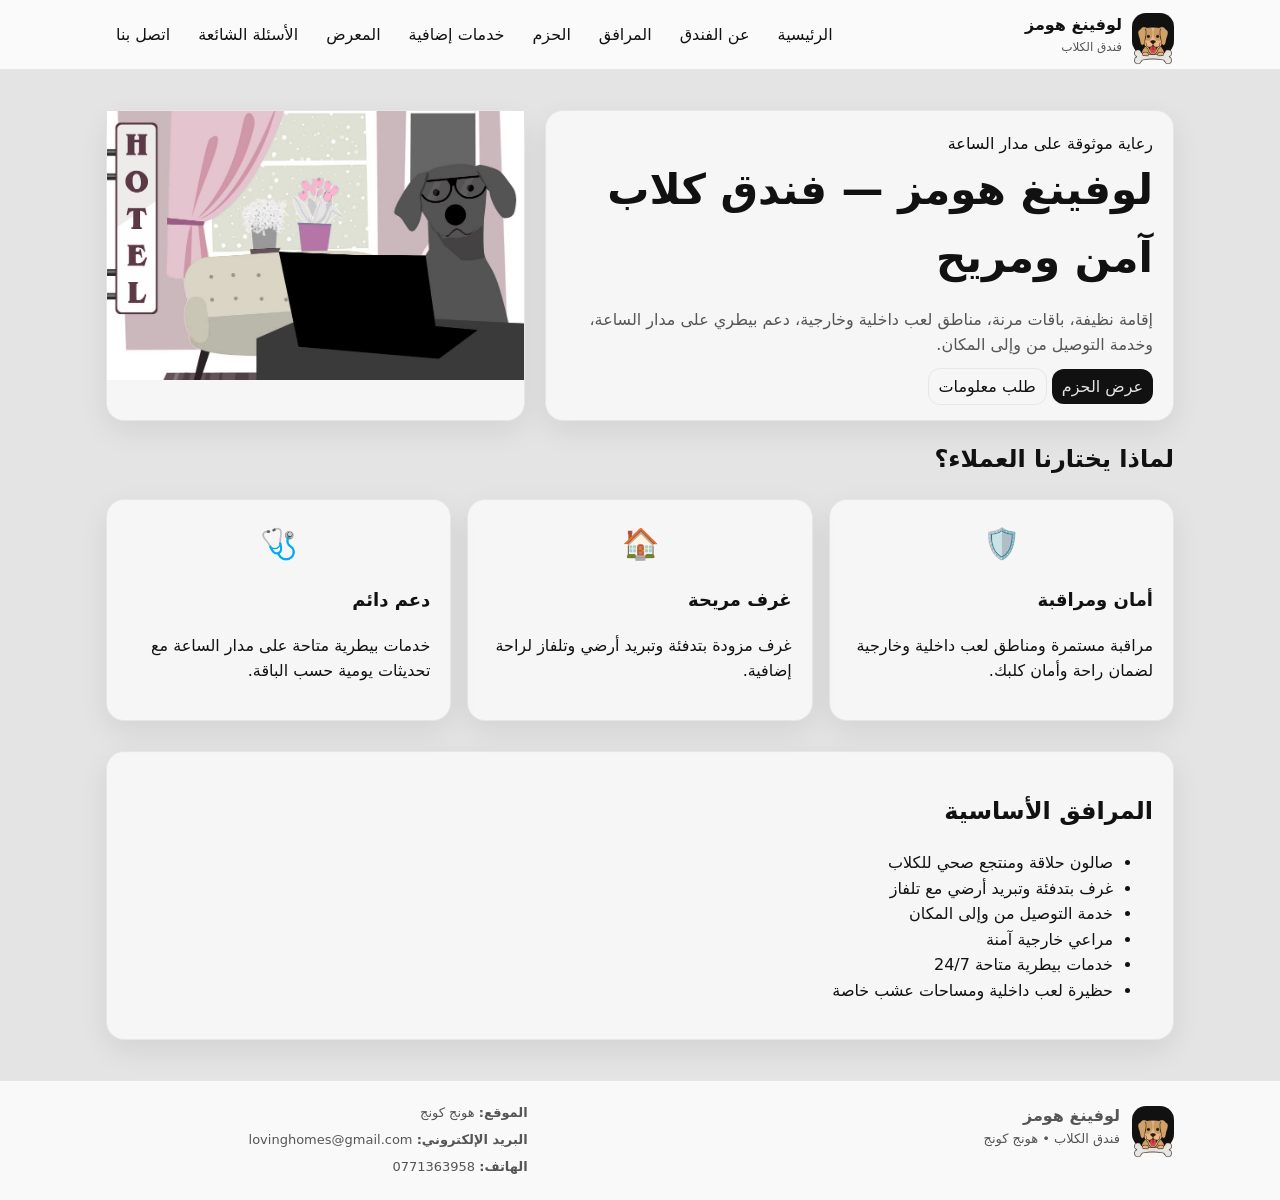
<file: index.html>
<!doctype html>
<html lang="ar" dir="rtl" data-theme="light">
<head>
  <meta charset="utf-8" />
  <meta name="viewport" content="width=device-width, initial-scale=1" />
  <meta name="description" content="Loving Homes — A modern and safe dog hotel in Hong Kong offering comfortable stays, flexible packages, indoor and outdoor play areas, 24/7 veterinary support, and pick-up/drop-off services." />
  <title>لوفينغ هومز - فندق الكلاب</title>
  <link rel="stylesheet" href="CSS/style.css" />
</head>
<body class="rtl">

<header>
  <div class="container">
    <div class="nav" role="navigation" aria-label="شريط التنقل الرئيسي">

      <a class="brand" href="index.html">
        <div class="logo"><img src="../Images/logo.png" alt="شعار الموقع"></div>
        <div class="brand-text">
          <strong>لوفينغ هومز</strong>
          <span>فندق الكلاب</span>
        </div>
      </a>

      <nav class="nav-links">
        <a href="index.html">الرئيسية</a>
        <a href="about.html">عن الفندق</a>
        <a href="facilities.html">المرافق</a>
        <a href="packages.html">الحزم</a>
        <a href="services.html">خدمات إضافية</a>
        <a href="gallery.html">المعرض</a>
        <a href="faq.html">الأسئلة الشائعة</a>
        <a href="contact.html">اتصل بنا</a>
      </nav>

    </div>
  </div>
</header>

<main id="main" class="container">

<section class="hero">
  <div class="hero-grid">
    <div class="card">
      <div class="card-pad">
        <div class="kicker">رعاية موثوقة على مدار الساعة</div>
        <h1 class="h1">لوفينغ هومز — فندق كلاب آمن ومريح</h1>
        <p class="lead">
          إقامة نظيفة، باقات مرنة، مناطق لعب داخلية وخارجية، دعم بيطري على مدار الساعة، وخدمة التوصيل من وإلى المكان.
        </p>
        <div class="actions">
          <a class="btn primary" href="packages.html">عرض الحزم</a>
          <a class="btn" href="contact.html">طلب معلومات</a>
        </div>
      </div>
    </div>

    <div class="card">
      <img src="../Images/home.png" alt="صورة توضيحية لفندق الكلاب" />
    </div>
  </div>

  <div class="section-title">
    <h2 class="h2">لماذا يختارنا العملاء؟</h2>
  </div>

  <div class="grid">
    <article class="card">
      <div class="card-pad">
        <div class="icon">🛡️</div>
        <h3 class="h3">أمان ومراقبة</h3>
        <p>مراقبة مستمرة ومناطق لعب داخلية وخارجية لضمان راحة وأمان كلبك.</p>
      </div>
    </article>

    <article class="card">
      <div class="card-pad">
        <div class="icon">🏠</div>
        <h3 class="h3">غرف مريحة</h3>
        <p>غرف مزودة بتدفئة وتبريد أرضي وتلفاز لراحة إضافية.</p>
      </div>
    </article>

    <article class="card">
      <div class="card-pad">
        <div class="icon">🩺</div>
        <h3 class="h3">دعم دائم</h3>
        <p>خدمات بيطرية متاحة على مدار الساعة مع تحديثات يومية حسب الباقة.</p>
      </div>
    </article>
  </div>

  <div class="card">
    <div class="card-pad">
      <div class="section-title" style="margin-top:0">
        <h2 class="h2">المرافق الأساسية</h2>
      </div>
      <ul>
        <li>صالون حلاقة ومنتجع صحي للكلاب</li>
        <li>غرف بتدفئة وتبريد أرضي مع تلفاز</li>
        <li>خدمة التوصيل من وإلى المكان</li>
        <li>مراعي خارجية آمنة</li>
        <li>خدمات بيطرية متاحة 24/7</li>
        <li>حظيرة لعب داخلية ومساحات عشب خاصة</li>
      </ul>
    </div>
  </div>
</section>

</main>

<footer>
  <div class="container">
    <div class="footer-grid">
      <div>
        <div class="brand" style="gap:12px">
          <div class="logo"><img src="../Images/logo.png" alt="شعار الموقع"></div>
          <div>
            <strong>لوفينغ هومز</strong>
            <div class="small">فندق الكلاب • هونج كونج</div>
          </div>
        </div>
      </div>
      <div class="small">
        <div><strong>الموقع:</strong> هونج كونج</div>
        <div style="margin-top:6px"><strong>البريد الإلكتروني:</strong> lovinghomes@gmail.com</div>
        <div style="margin-top:6px"><strong>الهاتف:</strong> 0771363958</div>
      </div>
    </div>
  </div>
</footer>

</body>
</html>
</file>
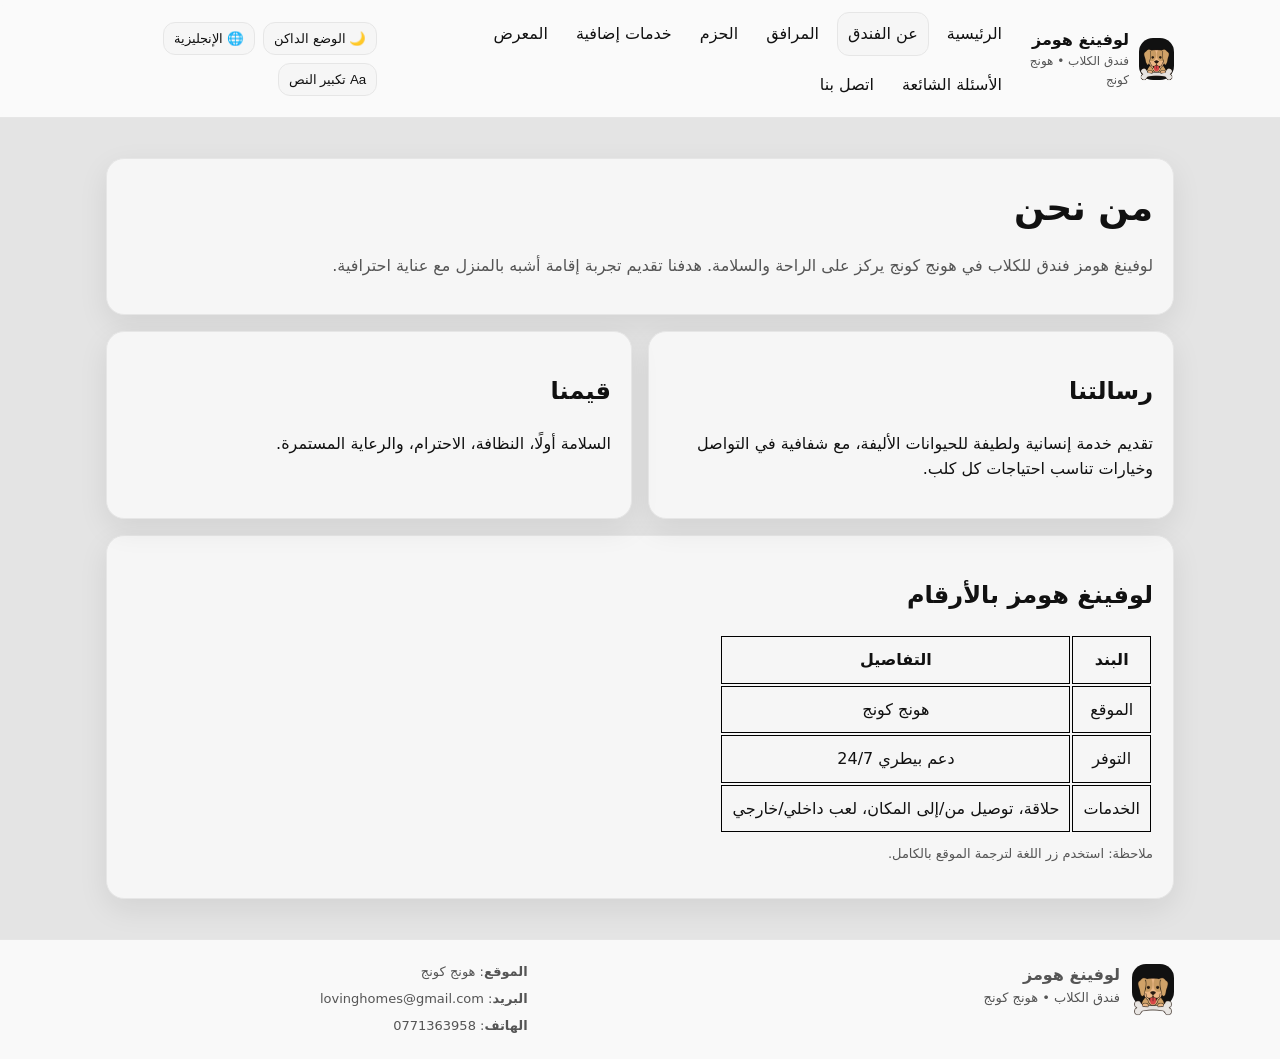
<file: about.html>
<!doctype html>
<html lang="ar" dir="rtl" data-theme="light">
<head>
  <meta charset="utf-8" />
  <meta name="viewport" content="width=device-width, initial-scale=1" />
  <meta name="description" data-i18n-attr="content:metaDesc"
        content="لوفينغ هومز — فندق للكلاب في هونج كونج. موقع حديث متجاوب مع دعم لغتين وإمكانية وصول." />
  <title>لوفينغ هومز</title>
  <link rel="stylesheet" href="../CSS/style.css" />
  <script defer src="../JS/i18n.js"></script>
  <script defer src="../JS/app.js"></script>
</head>

<body class="rtl" data-title-key="titleAbout">
  <header>
    <div class="container">
      <div class="nav" role="navigation" aria-label="التنقل الرئيسي">
        <a class="brand" href="index.html">
          <div class="logo"><img src="../Images/logo.png" alt="الشعار"></div>
          <div>
            <strong data-i18n="brandName">لوفينغ هومز</strong>
            <span data-i18n="brandLine">فندق الكلاب • هونج كونج</span>
          </div>
        </a>

        <div class="nav-links">
          <a href="index.html" data-i18n="navHome">الرئيسية</a>
          <a href="about.html" data-i18n="navAbout">عن الفندق</a>
          <a href="facilities.html" data-i18n="navFacilities">المرافق</a>
          <a href="packages.html" data-i18n="navPackages">الحزم</a>
          <a href="services.html" data-i18n="navServices">خدمات إضافية</a>
          <a href="gallery.html" data-i18n="navGallery">المعرض</a>
          <a href="faq.html" data-i18n="navFAQ">الأسئلة الشائعة</a>
          <a href="contact.html" data-i18n="navContact">اتصل بنا</a>
        </div>

        <div class="controls" aria-label="الإعدادات">
          <button class="btn" type="button" data-action="toggle-theme" aria-pressed="false">
            🌙 <span data-i18n="darkMode">الوضع الداكن</span>
          </button>
          <button class="btn" type="button" data-action="toggle-lang" aria-pressed="true">
            🌐 <span data-i18n="switchToEnglish">الإنجليزية</span>
          </button>
          <button class="btn" type="button" data-action="toggle-font" aria-pressed="false">
            Aa <span data-i18n="increaseText">تكبير النص</span>
          </button>
        </div>

      </div>
    </div>
  </header>

  <main id="main" class="container" tabindex="-1">
    <section class="hero">

      <div class="card">
        <div class="card-pad">
          <h1 class="h1" style="font-size:36px" data-i18n="aboutIntroTitle">من نحن</h1>
          <p class="lead" data-i18n="aboutIntroText">
            لوفينغ هومز فندق للكلاب في هونج كونج يركز على الراحة والسلامة. هدفنا تقديم تجربة إقامة أشبه بالمنزل مع عناية احترافية.
          </p>
        </div>
      </div>

      <div class="two-col" style="margin-top:16px">
        <div class="card">
          <div class="card-pad">
            <h2 class="h2" data-i18n="missionTitle">رسالتنا</h2>
            <p class="p" data-i18n="missionText">
              تقديم خدمة إنسانية ولطيفة للحيوانات الأليفة، مع شفافية في التواصل وخيارات تناسب احتياجات كل كلب.
            </p>
          </div>
        </div>

        <div class="card">
          <div class="card-pad">
            <h2 class="h2" data-i18n="valuesTitle">قيمنا</h2>
            <p class="p" data-i18n="valuesText">
              السلامة أولًا، النظافة، الاحترام، والرعاية المستمرة.
            </p>
          </div>
        </div>
      </div>

      <div class="card" style="margin-top:16px">
        <div class="card-pad">
          <h2 class="h2" data-i18n="aboutNumbersTitle">لوفينغ هومز بالأرقام</h2>

          <table class="table" data-i18n-attr="aria-label:aboutNumbersTableLabel" aria-label="جدول معلومات سريعة">
            <thead>
              <tr>
                <th data-i18n="aboutNumbersItem">البند</th>
                <th data-i18n="aboutNumbersDetails">التفاصيل</th>
              </tr>
            </thead>
            <tbody>
              <tr>
                <td data-i18n="aboutNumbersRow1Item">الموقع</td>
                <td data-i18n="aboutNumbersRow1Details">هونج كونج</td>
              </tr>
              <tr>
                <td data-i18n="aboutNumbersRow2Item">التوفر</td>
                <td data-i18n="aboutNumbersRow2Details">دعم بيطري 24/7</td>
              </tr>
              <tr>
                <td data-i18n="aboutNumbersRow3Item">الخدمات</td>
                <td data-i18n="aboutNumbersRow3Details">حلاقة، توصيل من/إلى المكان، لعب داخلي/خارجي</td>
              </tr>
            </tbody>
          </table>

          <p class="small" style="margin-top:10px; color:var(--muted)" data-i18n="aboutNumbersTip">
            ملاحظة: استخدم زر اللغة لترجمة الموقع بالكامل.
          </p>
        </div>
      </div>

    </section>
  </main>

  <footer>
    <div class="container">
      <div class="footer-grid">
        <div>
          <div class="brand" style="gap:12px">
            <div class="logo"><img src="../Images/logo.png" alt="الشعار"></div>
            <div>
              <strong data-i18n="brandName">لوفينغ هومز</strong>
              <div class="small" data-i18n="brandLine">فندق الكلاب • هونج كونج</div>
            </div>
          </div>
        </div>

        <div class="small">
          <div><strong data-i18n="addressLabel">الموقع</strong>: <span data-i18n="addressValue">هونج كونج</span></div>
          <div style="margin-top:6px"><strong data-i18n="emailLabel">البريد</strong>: <a href="mailto:lovinghomes@gmail.com">lovinghomes@gmail.com</a></div>
          <div style="margin-top:6px"><strong data-i18n="phoneLabel">الهاتف</strong>: <a href="tel:+85200000000">0771363958</a></div>
        </div>
      </div>
    </div>
  </footer>

</body>
</html>
</file>
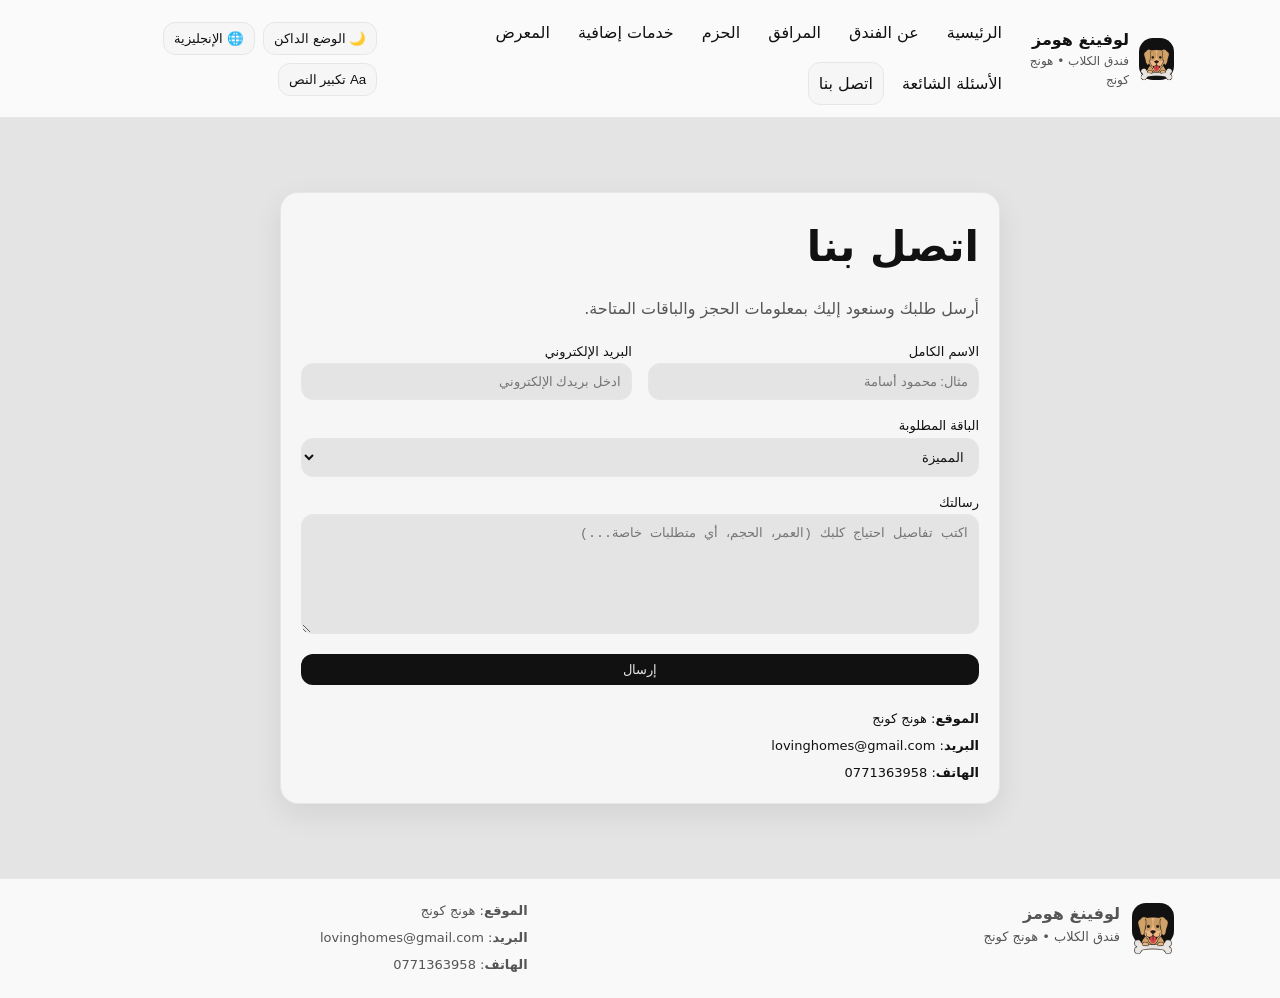
<file: contact.html>
<!doctype html>
<html lang="ar" dir="rtl" data-theme="light">
<head>
  <meta charset="utf-8" />
  <meta name="viewport" content="width=device-width, initial-scale=1" />
  <meta name="description" data-i18n-attr="content:metaDesc"
        content="لوفينغ هومز — فندق للكلاب في هونج كونج. موقع حديث متجاوب مع دعم لغتين وإمكانية وصول." />
  <title>Loving Homes</title>
  <link rel="stylesheet" href="../CSS/style.css" />
  <script defer src="../JS/i18n.js"></script>
  <script defer src="../JS/app.js"></script>
</head>

<body class="rtl" data-title-key="titleContact">

  <header>
    <div class="container">
      <div class="nav" role="navigation" aria-label="Primary Navigation">

        <a class="brand" href="index.html">
          <div class="logo"><img src="../Images/logo.png" alt="logo"></div>
          <div class="brand-text">
            <strong data-i18n="brandName">لوفينغ هومز</strong>
            <span data-i18n="brandLine">فندق الكلاب </span>
          </div>
        </a>

        <nav class="nav-links" aria-label="Site pages">
          <a href="index.html" data-i18n="navHome">الرئيسية</a>
          <a href="about.html" data-i18n="navAbout">عن الفندق</a>
          <a href="facilities.html" data-i18n="navFacilities">المرافق</a>
          <a href="packages.html" data-i18n="navPackages">الحزم</a>
          <a href="services.html" data-i18n="navServices">خدمات إضافية</a>
          <a href="gallery.html" data-i18n="navGallery">المعرض</a>
          <a href="faq.html" data-i18n="navFAQ">الأسئلة الشائعة</a>
          <a href="contact.html" data-i18n="navContact">اتصل بنا</a>
        </nav>

        <div class="controls" aria-label="Site Settings">

          <button class="btn" type="button" data-action="toggle-theme" aria-pressed="false">
            🌙 <span data-i18n="darkMode">الوضع الداكن</span>
          </button>

          <button class="btn" type="button" data-action="toggle-lang" aria-pressed="true">
            🌐 <span data-i18n="switchToEnglish">الإنجليزية</span>
          </button>

          <button class="btn" type="button" data-action="toggle-font" aria-pressed="false">
            Aa <span data-i18n="increaseText">تكبير النص</span>
          </button>

        </div>
      </div>
    </div>
  </header>

  <main id="main" class="container contact-page" tabindex="-1">

    <section class="contact-center">
      <div class="card contact-card">
        <div class="card-pad">

          <h1 class="h1 contact-title" data-i18n="contactTitle">اتصل بنا</h1>
          <p class="lead" data-i18n="contactLead">أرسل طلبك وسنعود إليك بمعلومات الحجز والباقات المتاحة.</p>

          <form id="contactForm" class="form" style="margin-top:12px" aria-label="Contact form">

            <div class="two-col">
              <div>
                <label class="small" for="name" data-i18n="formName">الاسم الكامل</label>
                <input id="name" name="name" required
                       data-i18n-placeholder="placeholderName"
                       placeholder="مثال: محمود أسامة" />
              </div>

              <div>
                <label class="small" for="email" data-i18n="formEmail">البريد الإلكتروني</label>
                <input id="email" name="email" type="email" required
                       data-i18n-placeholder="placeholderEmail"
                       placeholder="ادخل بريدك الإلكتروني" />
              </div>
            </div>

            <div>
              <label class="small" for="package" data-i18n="formPackage">الباقة المطلوبة</label>
              <select id="package" name="package">
                <option value="featured" data-i18n="pkgFeatured">المميزة</option>
                <option value="classic" data-i18n="pkgClassic">الكلاسيكية</option>
                <option value="day" data-i18n="pkgDay">اليومية</option>
                <option value="custom" data-i18n="pkgCustom">مخصصة</option>
              </select>
            </div>

            <div>
              <label class="small" for="message" data-i18n="formMessage">رسالتك</label>
              <textarea id="message" name="message" required
                        data-i18n-placeholder="placeholderMsg"
                        placeholder="اكتب تفاصيل احتياج كلبك..."></textarea>
            </div>

            <button class="btn primary" type="submit" data-i18n="send">إرسال</button>
            <div id="formResult" class="small" role="status" aria-live="polite"></div>
          </form>

          <div class="small" style="margin-top:12px">
            <div><strong data-i18n="addressLabel">الموقع</strong>: <span data-i18n="addressValue">هونج كونج</span></div>
            <div style="margin-top:6px"><strong data-i18n="emailLabel">البريد</strong>: <a href="mailto:lovinghomes@gmail.com">lovinghomes@gmail.com</a></div>
            <div style="margin-top:6px"><strong data-i18n="phoneLabel">الهاتف</strong>: <a href="tel:+85200000000">0771363958</a></div>
          </div>
        </div>
      </div>
    </section>

  </main>

  <footer>
    <div class="container">
      <div class="footer-grid">
        <div>
          <div class="brand" style="gap:12px">
            <div class="logo"><img src="../Images/logo.png" alt="logo"></div>
            <div>
              <strong data-i18n="brandName">لوفينغ هومز</strong>
              <div class="small" data-i18n="brandLine">فندق الكلاب • هونج كونج</div>
            </div>
          </div>
        </div>

        <div class="small">
          <div><strong data-i18n="addressLabel">الموقع</strong>: <span data-i18n="addressValue">هونج كونج</span></div>
          <div style="margin-top:6px"><strong data-i18n="emailLabel">البريد</strong>: <a href="mailto:lovinghomes@gmail.com">lovinghomes@gmail.com</a></div>
          <div style="margin-top:6px"><strong data-i18n="phoneLabel">الهاتف</strong>: <a href="tel:+85200000000">0771363958</a></div>
        </div>
      </div>
    </div>
  </footer>

</body>
</html>
</file>
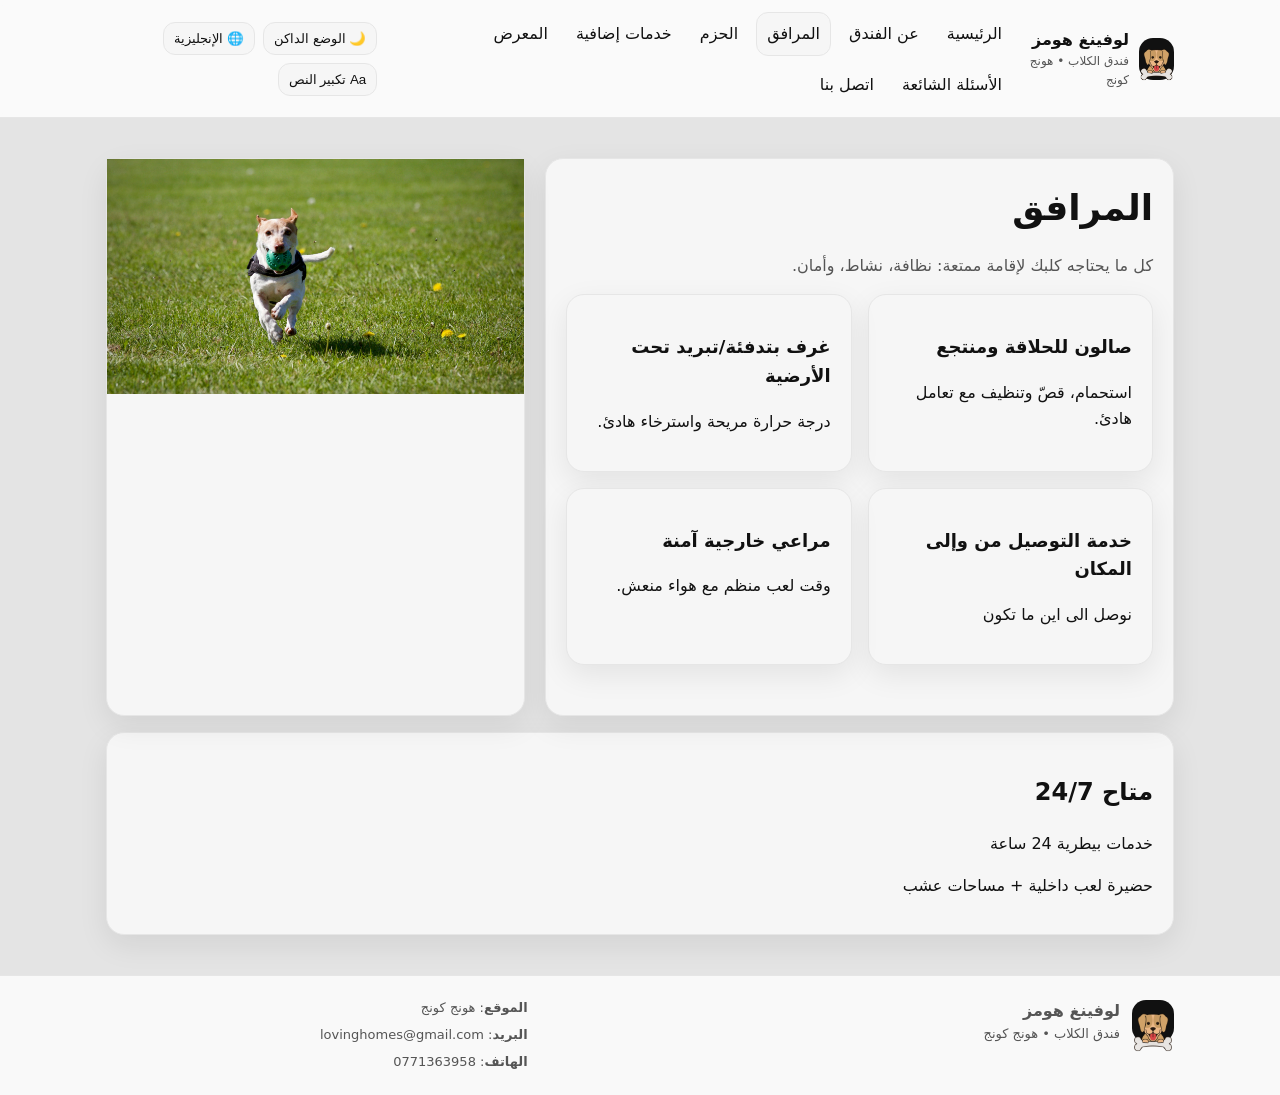
<file: facilities.html>
<!doctype html>
<html lang="ar" dir="rtl" data-theme="light">
<head>
  <meta charset="utf-8" />
  <meta name="viewport" content="width=device-width, initial-scale=1" />
  <meta name="description" data-i18n-attr="content:metaDesc"
        content="لوفينغ هومز — فندق للكلاب في هونج كونج. موقع حديث متجاوب مع دعم لغتين وإمكانية وصول." />
  <title>لوفينغ هومز</title>
  <link rel="stylesheet" href="../CSS/style.css" />
  <script defer src="../JS/i18n.js"></script>
  <script defer src="../JS/app.js"></script>
</head>

<body class="rtl" data-title-key="titleFacilities">

  <header>
    <div class="container">
      <div class="nav" role="navigation" aria-label="التنقل الرئيسي">
        <a class="brand" href="index.html">
          <div class="logo"><img src="../Images/logo.png" alt="الشعار"></div>
          <div>
            <strong data-i18n="brandName">لوفينغ هومز</strong>
            <span data-i18n="brandLine">فندق الكلاب • هونج كونج</span>
          </div>
        </a>

        <div class="nav-links">
          <a href="index.html" data-i18n="navHome">الرئيسية</a>
          <a href="about.html" data-i18n="navAbout">عن الفندق</a>
          <a href="facilities.html" data-i18n="navFacilities">المرافق</a>
          <a href="packages.html" data-i18n="navPackages">الحزم</a>
          <a href="services.html" data-i18n="navServices">خدمات إضافية</a>
          <a href="gallery.html" data-i18n="navGallery">المعرض</a>
          <a href="faq.html" data-i18n="navFAQ">الأسئلة الشائعة</a>
          <a href="contact.html" data-i18n="navContact">اتصل بنا</a>
        </div>

        <div class="controls" aria-label="الإعدادات">
          <button class="btn" type="button" data-action="toggle-theme" aria-pressed="false">
            🌙 <span data-i18n="darkMode">الوضع الداكن</span>
          </button>
          <button class="btn" type="button" data-action="toggle-lang" aria-pressed="true">
            🌐 <span data-i18n="switchToEnglish">الإنجليزية</span>
          </button>
          <button class="btn" type="button" data-action="toggle-font" aria-pressed="false">
            Aa <span data-i18n="increaseText">تكبير النص</span>
          </button>
        </div>

      </div>
    </div>
  </header>

  <main id="main" class="container" tabindex="-1">

    <section class="hero">
      <div class="hero-grid">

        <div class="card">
          <div class="card-pad">
            <h1 class="h1" style="font-size:36px" data-i18n="facTitle">المرافق</h1>
            <p class="lead" data-i18n="facLead">كل ما يحتاجه كلبك لإقامة ممتعة: نظافة، نشاط، وأمان.</p>

            <div class="grid" style="grid-template-columns:1fr 1fr; margin-top:16px">

              <div class="card">
                <div class="card-pad">
                  <h3 class="h3" data-i18n="facList1">صالون للحلاقة ومنتجع</h3>
                  <p class="p" data-i18n="facDesc1">استحمام، قصّ وتنظيف مع تعامل هادئ.</p>
                </div>
              </div>

              <div class="card">
                <div class="card-pad">
                  <h3 class="h3" data-i18n="facList2">غرف بتدفئة/تبريد تحت الأرضية</h3>
                  <p class="p" data-i18n="facDesc2">درجة حرارة مريحة واسترخاء هادئ.</p>
                </div>
              </div>

              <div class="card">
                <div class="card-pad">
                  <h3 class="h3" data-i18n="facList3">خدمة التوصيل من وإلى المكان</h3>
                  <p class="p" data-i18n="facDesc3">نوصل إلى أينما تكون.</p>
                </div>
              </div>

              <div class="card">
                <div class="card-pad">
                  <h3 class="h3" data-i18n="facList4">مراعي خارجية آمنة</h3>
                  <p class="p" data-i18n="facDesc4">وقت لعب منظم مع هواء منعش.</p>
                </div>
              </div>

            </div>
          </div>
        </div>

        <div class="card">
          <img src="../Images/park1.png" data-i18n-attr="alt:imgAltPastures" alt="رسم توضيحي للمراعي الخارجية" />
        </div>

      </div>

      <div class="card" style="margin-top:16px">
        <div class="card-pad">
          <h2 class="h2" data-i18n="badge24">متاح 24/7</h2>
          <p class="p" data-i18n="facList5">خدمات بيطرية 24 ساعة</p>
          <p class="p" style="margin-top:10px" data-i18n="facList6">حضيرة لعب داخلية + مساحات عشب</p>
        </div>
      </div>

    </section>

  </main>

  <footer>
    <div class="container">
      <div class="footer-grid">

        <div>
          <div class="brand" style="gap:12px">
            <div class="logo"><img src="../Images/logo.png" alt="الشعار"></div>
            <div>
              <strong data-i18n="brandName">لوفينغ هومز</strong>
              <div class="small" data-i18n="brandLine">فندق الكلاب • هونج كونج</div>
            </div>
          </div>
        </div>

        <div class="small">
          <div><strong data-i18n="addressLabel">الموقع</strong>: <span data-i18n="addressValue">هونج كونج</span></div>
          <div style="margin-top:6px"><strong data-i18n="emailLabel">البريد</strong>: <a href="mailto:lovinghomes@gmail.com">lovinghomes@gmail.com</a></div>
          <div style="margin-top:6px"><strong data-i18n="phoneLabel">الهاتف</strong>: <a href="tel:+85200000000">0771363958</a></div>
        </div>

      </div>
    </div>
  </footer>

</body>
</html>
</file>
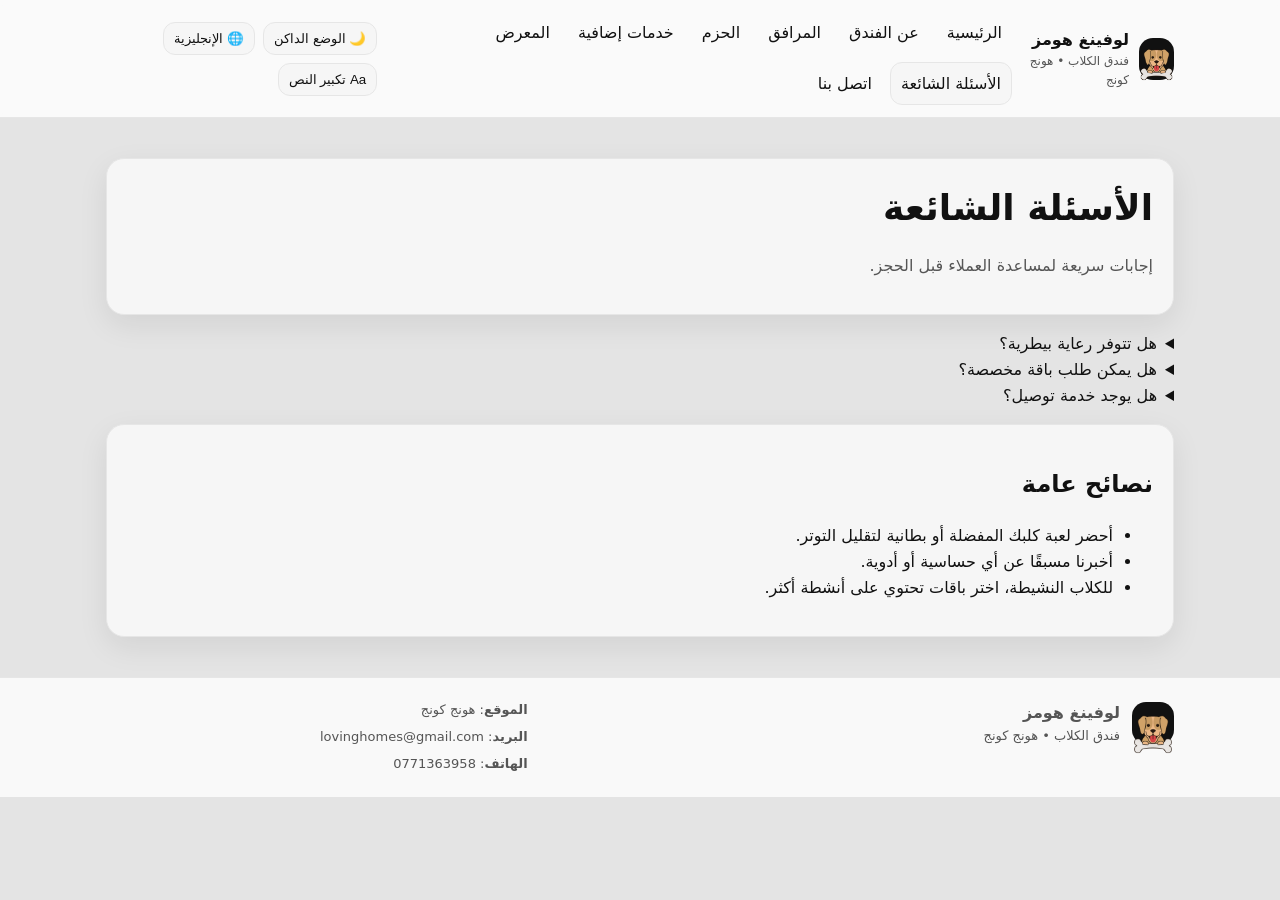
<file: faq.html>
<!doctype html>
<html lang="ar" dir="rtl" data-theme="light">
<head>
  <meta charset="utf-8" />
  <meta name="viewport" content="width=device-width, initial-scale=1" />
  <meta name="description" data-i18n-attr="content:metaDesc"
        content="لوفينغ هومز — فندق للكلاب في هونج كونج. موقع حديث متجاوب مع دعم لغتين وإمكانية وصول." />
  <title>لوفينغ هومز</title>
  <link rel="stylesheet" href="../CSS/style.css" />
  <script defer src="../JS/i18n.js"></script>
  <script defer src="../JS/app.js"></script>
</head>

<body class="rtl" data-title-key="titleFAQ">

  <header>
    <div class="container">
      <div class="nav" role="navigation" aria-label="التنقل الرئيسي">
        <a class="brand" href="index.html">
          <div class="logo"><img src="../Images/logo.png" alt="الشعار"></div>
          <div>
            <strong data-i18n="brandName">لوفينغ هومز</strong>
            <span data-i18n="brandLine">فندق الكلاب • هونج كونج</span>
          </div>
        </a>

        <div class="nav-links">
          <a href="index.html" data-i18n="navHome">الرئيسية</a>
          <a href="about.html" data-i18n="navAbout">عن الفندق</a>
          <a href="facilities.html" data-i18n="navFacilities">المرافق</a>
          <a href="packages.html" data-i18n="navPackages">الحزم</a>
          <a href="services.html" data-i18n="navServices">خدمات إضافية</a>
          <a href="gallery.html" data-i18n="navGallery">المعرض</a>
          <a href="faq.html" data-i18n="navFAQ">الأسئلة الشائعة</a>
          <a href="contact.html" data-i18n="navContact">اتصل بنا</a>
        </div>

        <div class="controls" aria-label="الإعدادات">
          <button class="btn" type="button" data-action="toggle-theme" aria-pressed="false">
            🌙 <span data-i18n="darkMode">الوضع الداكن</span>
          </button>
          <button class="btn" type="button" data-action="toggle-lang" aria-pressed="true">
            🌐 <span data-i18n="switchToEnglish">الإنجليزية</span>
          </button>
          <button class="btn" type="button" data-action="toggle-font" aria-pressed="false">
            Aa <span data-i18n="increaseText">تكبير النص</span>
          </button>
        </div>
      </div>
    </div>
  </header>

  <main id="main" class="container" tabindex="-1">

    <section class="hero">

      <div class="card">
        <div class="card-pad">
          <h1 class="h1" style="font-size:36px" data-i18n="faqTitle">الأسئلة الشائعة</h1>
          <p class="lead" data-i18n="faqLead">إجابات سريعة لمساعدة العملاء قبل الحجز.</p>
        </div>
      </div>

      <div style="margin-top:16px">
        <details>
          <summary data-i18n="faq1Q">هل تتوفر رعاية بيطرية؟</summary>
          <p class="p" data-i18n="faq1A" style="margin-top:8px">نعم، توجد خدمات بيطرية متاحة على مدار 24 ساعة.</p>
        </details>

        <details>
          <summary data-i18n="faq2Q">هل يمكن طلب باقة مخصصة؟</summary>
          <p class="p" data-i18n="faq2A" style="margin-top:8px">
            نعم، تتوفر حزم مخصصة للإقامات الطويلة أو المتطلبات الإضافية. تواصل معنا لترتيبها.
          </p>
        </details>

        <details>
          <summary data-i18n="faq3Q">هل يوجد خدمة توصيل؟</summary>
          <p class="p" data-i18n="faq3A" style="margin-top:8px">نعم يوجد خدمة توصيل إلى أي مكان.</p>
        </details>
      </div>

      <div class="card" style="margin-top:16px">
        <div class="card-pad">
          <h2 class="h2" data-i18n="faqAdviceTitle">نصائح عامة</h2>
          <ul>
            <li data-i18n="faqAdvice1">أحضر لعبة كلبك المفضلة أو بطانية لتقليل التوتر.</li>
            <li data-i18n="faqAdvice2">أخبرنا مسبقًا عن أي حساسية أو أدوية.</li>
            <li data-i18n="faqAdvice3">للكلاب النشيطة، اختر باقات تحتوي على أنشطة أكثر.</li>
          </ul>
        </div>
      </div>

    </section>

  </main>

  <footer>
    <div class="container">
      <div class="footer-grid">
        <div>
          <div class="brand" style="gap:12px">
            <div class="logo"><img src="../Images/logo.png" alt="الشعار"></div>
            <div>
              <strong data-i18n="brandName">لوفينغ هومز</strong>
              <div class="small" data-i18n="brandLine">فندق الكلاب • هونج كونج</div>
            </div>
          </div>
        </div>

        <div class="small">
          <div><strong data-i18n="addressLabel">الموقع</strong>: <span data-i18n="addressValue">هونج كونج</span></div>
          <div style="margin-top:6px"><strong data-i18n="emailLabel">البريد</strong>: <a href="mailto:lovinghomes@gmail.com">lovinghomes@gmail.com</a></div>
          <div style="margin-top:6px"><strong data-i18n="phoneLabel">الهاتف</strong>: <a href="tel:+85200000000">0771363958</a></div>
        </div>
      </div>
    </div>
  </footer>

</body>
</html>
</file>
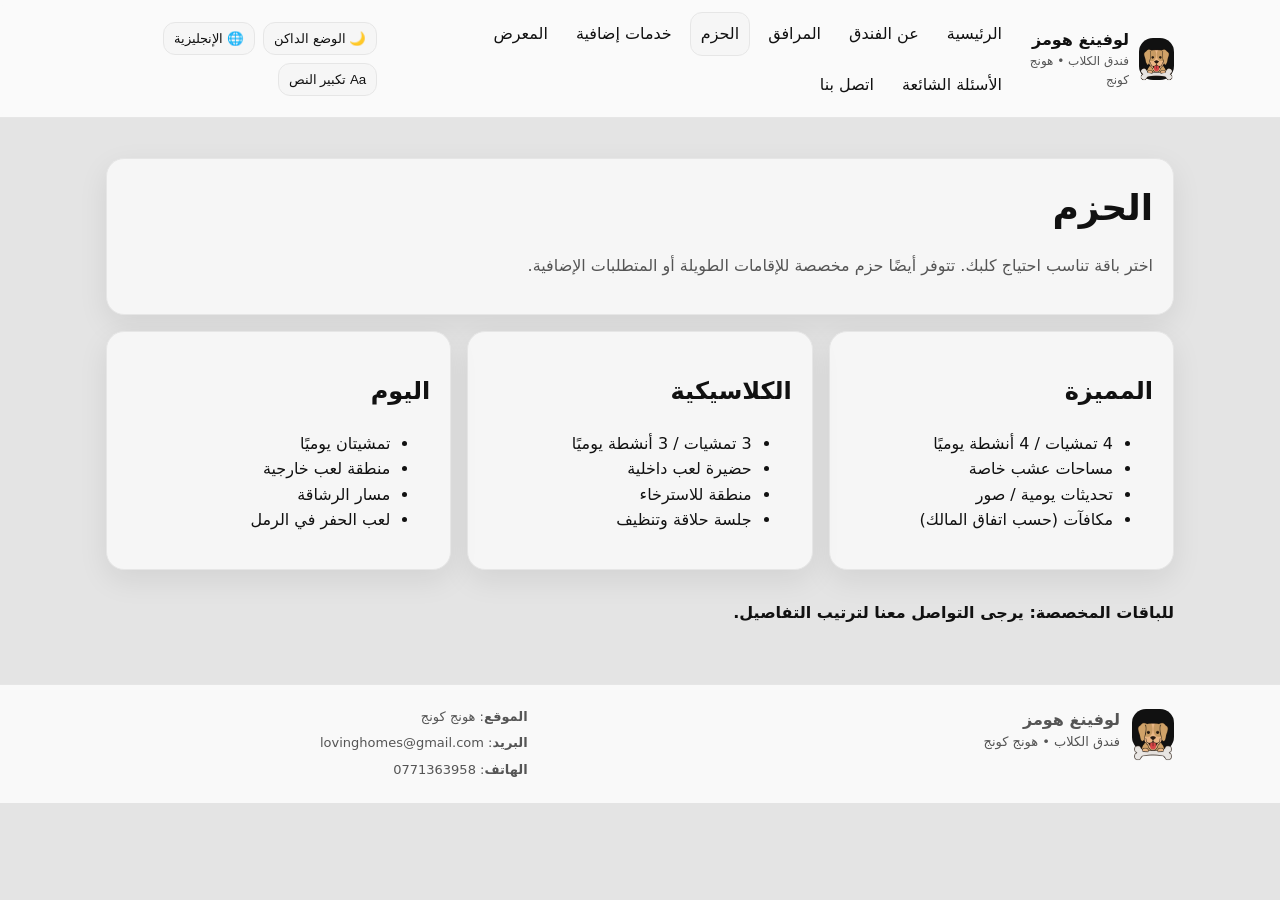
<file: packages.html>
<!doctype html>
<html lang="ar" dir="rtl" data-theme="light">
<head>
  <meta charset="utf-8" />
  <meta name="viewport" content="width=device-width, initial-scale=1" />
  <meta name="description"
        data-i18n-attr="content:metaDesc"
        content="لوفينغ هومز — فندق للكلاب في هونج كونج. موقع حديث متجاوب مع دعم لغتين وإمكانية وصول." />
  <title>لوفينغ هومز</title>
  <link rel="stylesheet" href="../CSS/style.css" />
  <script defer src="../JS/i18n.js"></script>
  <script defer src="../JS/app.js"></script>
</head>

<body class="rtl" data-title-key="titlePackages">

<header>
  <div class="container">
    <div class="nav" role="navigation" aria-label="التنقل الرئيسي">

      <a class="brand" href="index.html">
        <div class="logo"><img src="../Images/logo.png" alt="الشعار"></div>
        <div>
          <strong data-i18n="brandName">لوفينغ هومز</strong>
          <span data-i18n="brandLine">فندق الكلاب • هونج كونج</span>
        </div>
      </a>

      <div class="nav-links">
        <a href="index.html" data-i18n="navHome">الرئيسية</a>
        <a href="about.html" data-i18n="navAbout">عن الفندق</a>
        <a href="facilities.html" data-i18n="navFacilities">المرافق</a>
        <a href="packages.html" data-i18n="navPackages">الحزم</a>
        <a href="services.html" data-i18n="navServices">خدمات إضافية</a>
        <a href="gallery.html" data-i18n="navGallery">المعرض</a>
        <a href="faq.html" data-i18n="navFAQ">الأسئلة الشائعة</a>
        <a href="contact.html" data-i18n="navContact">اتصل بنا</a>
      </div>

      <div class="controls" aria-label="الإعدادات">
        <button class="btn" type="button" data-action="toggle-theme" aria-pressed="false">
          🌙 <span data-i18n="darkMode">الوضع الداكن</span>
        </button>

        <button class="btn" type="button" data-action="toggle-lang" aria-pressed="true">
          🌐 <span data-i18n="switchToEnglish">الإنجليزية</span>
        </button>

        <button class="btn" type="button" data-action="toggle-font" aria-pressed="false">
          Aa <span data-i18n="increaseText">تكبير النص</span>
        </button>
      </div>

    </div>
  </div>
</header>

<main id="main" class="container" tabindex="-1">

<section class="hero">

  <div class="card">
    <div class="card-pad">
      <h1 class="h1" style="font-size:36px" data-i18n="packTitle">الحزم</h1>
      <p class="lead" data-i18n="packLead">
        اختر الباقة المناسبة لكلبك. تتوفر أيضًا حزم مخصصة للإقامات الطويلة أو المتطلبات الإضافية.
      </p>
    </div>
  </div>

  <div class="grid" style="margin-top:16px">

    <article class="card">
      <div class="card-pad">
        <h2 class="h2" data-i18n="packFeatured">المميزة</h2>
        <ul>
          <li data-i18n="pkgFeatLi1">4 تمشيات / 4 أنشطة يوميًا</li>
          <li data-i18n="pkgFeatLi2">مساحات عشب خاصة</li>
          <li data-i18n="pkgFeatLi3">تحديثات يومية / صور</li>
          <li data-i18n="pkgFeatLi4">مكافآت (حسب اتفاق المالك)</li>
        </ul>
      </div>
    </article>

    <article class="card">
      <div class="card-pad">
        <h2 class="h2" data-i18n="packClassic">الكلاسيكية</h2>
        <ul>
          <li data-i18n="pkgClassLi1">3 تمشيات / 3 أنشطة يوميًا</li>
          <li data-i18n="pkgClassLi2">حضيرة لعب داخلية</li>
          <li data-i18n="pkgClassLi3">منطقة للاسترخاء</li>
          <li data-i18n="pkgClassLi4">جلسة حلاقة وتنظيف</li>
        </ul>
      </div>
    </article>

    <article class="card">
      <div class="card-pad">
        <h2 class="h2" data-i18n="packDay">اليومية</h2>
        <ul>
          <li data-i18n="pkgDayLi1">تمشيتان يوميًا</li>
          <li data-i18n="pkgDayLi2">منطقة لعب خارجية</li>
          <li data-i18n="pkgDayLi3">مسار الرشاقة</li>
          <li data-i18n="pkgDayLi4">نشاط الحفر في الرمل</li>
        </ul>
      </div>
    </article>

  </div>

  <div class="notice" role="note" style="margin-bottom:18px; margin-top:16px">
    <strong data-i18n="packNote">
      للباقات المخصصة: يرجى التواصل معنا لترتيب التفاصيل.
    </strong>
  </div>

</section>

</main>

<footer>
  <div class="container">
    <div class="footer-grid">
      <div>
        <div class="brand" style="gap:12px">
          <div class="logo"><img src="../Images/logo.png" alt="الشعار"></div>
          <div>
            <strong data-i18n="brandName">لوفينغ هومز</strong>
            <div class="small" data-i18n="brandLine">فندق الكلاب • هونج كونج</div>
          </div>
        </div>
      </div>

      <div class="small">
        <div>
          <strong data-i18n="addressLabel">الموقع</strong>:
          <span data-i18n="addressValue">هونج كونج</span>
        </div>

        <div style="margin-top:6px">
          <strong data-i18n="emailLabel">البريد</strong>:
          <a href="mailto:lovinghomes@gmail.com">lovinghomes@gmail.com</a>
        </div>

        <div style="margin-top:6px">
          <strong data-i18n="phoneLabel">الهاتف</strong>:
          <a href="tel:+85200000000">0771363958</a>
        </div>
      </div>

    </div>
  </div>
</footer>

</body>
</html>
</file>
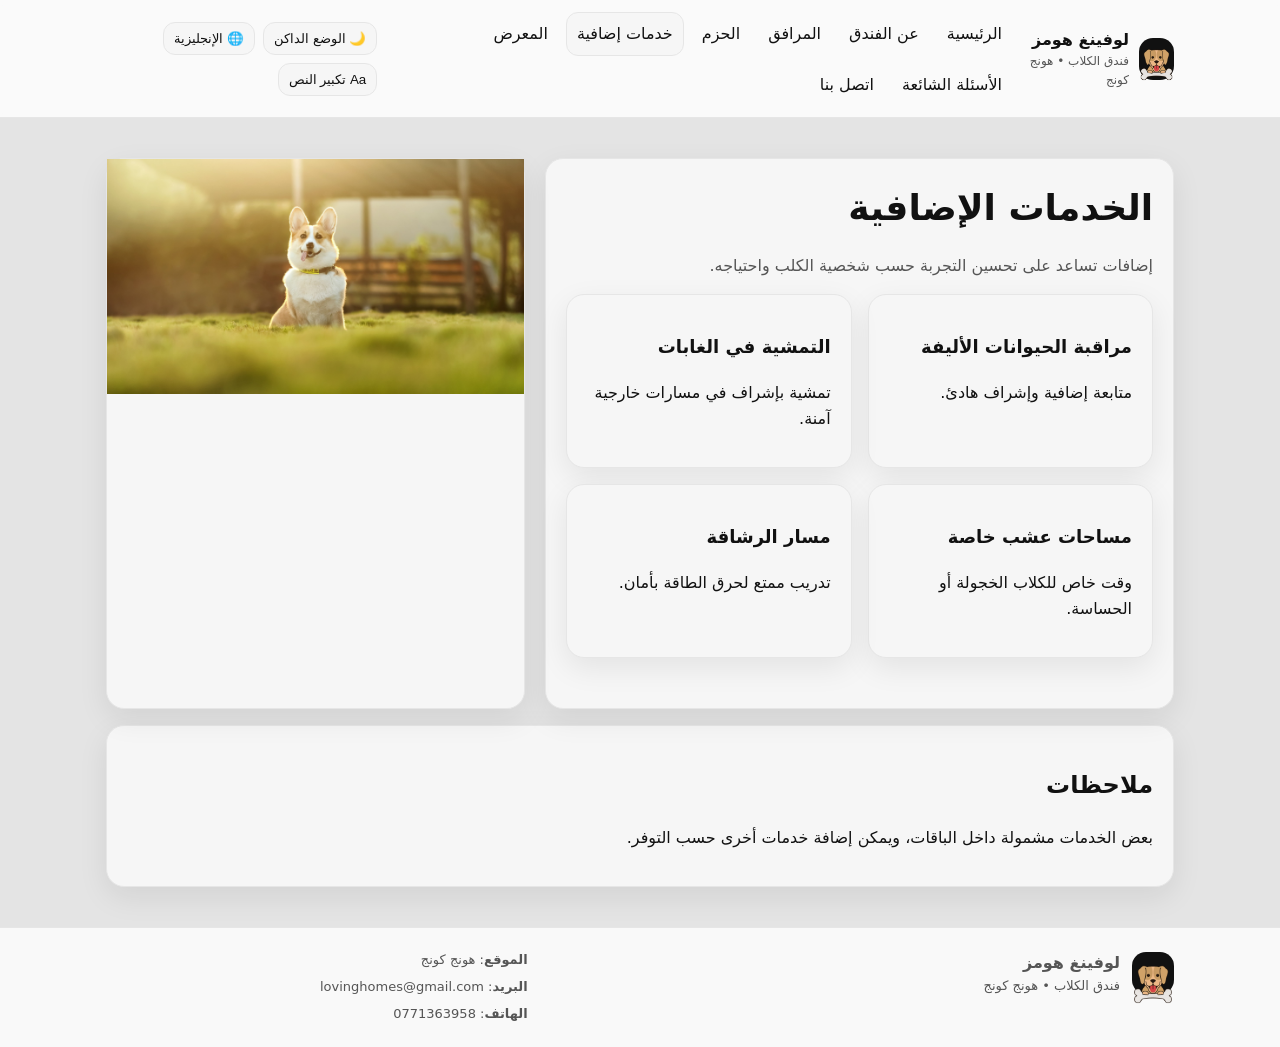
<file: services.html>
<!doctype html>
<html lang="ar" dir="rtl" data-theme="light">
<head>
  <meta charset="utf-8" />
  <meta name="viewport" content="width=device-width, initial-scale=1" />
  <meta name="description"
        data-i18n-attr="content:metaDesc"
        content="لوفينغ هومز — فندق للكلاب في هونج كونج. موقع حديث متجاوب مع دعم لغتين وإمكانية وصول." />
  <title>لوفينغ هومز</title>
  <link rel="stylesheet" href="../CSS/style.css" />
  <script defer src="../JS/i18n.js"></script>
  <script defer src="../JS/app.js"></script>
</head>

<body class="rtl" data-title-key="titleServices">

<header>
  <div class="container">
    <div class="nav" role="navigation" aria-label="التنقل الرئيسي">

      <a class="brand" href="index.html">
        <div class="logo"><img src="../Images/logo.png" alt="الشعار"></div>
        <div>
          <strong data-i18n="brandName">لوفينغ هومز</strong>
          <span data-i18n="brandLine">فندق الكلاب • هونج كونج</span>
        </div>
      </a>

      <div class="nav-links">
        <a href="index.html" data-i18n="navHome">الرئيسية</a>
        <a href="about.html" data-i18n="navAbout">عن الفندق</a>
        <a href="facilities.html" data-i18n="navFacilities">المرافق</a>
        <a href="packages.html" data-i18n="navPackages">الحزم</a>
        <a href="services.html" data-i18n="navServices">خدمات إضافية</a>
        <a href="gallery.html" data-i18n="navGallery">المعرض</a>
        <a href="faq.html" data-i18n="navFAQ">الأسئلة الشائعة</a>
        <a href="contact.html" data-i18n="navContact">اتصل بنا</a>
      </div>

      <div class="controls" aria-label="الإعدادات">
        <button class="btn" type="button" data-action="toggle-theme" aria-pressed="false">
          🌙 <span data-i18n="darkMode">الوضع الداكن</span>
        </button>

        <button class="btn" type="button" data-action="toggle-lang" aria-pressed="true">
          🌐 <span data-i18n="switchToEnglish">الإنجليزية</span>
        </button>

        <button class="btn" type="button" data-action="toggle-font" aria-pressed="false">
          Aa <span data-i18n="increaseText">تكبير النص</span>
        </button>
      </div>

    </div>
  </div>
</header>

<main id="main" class="container" tabindex="-1">

<section class="hero">

  <div class="hero-grid">

    <div class="card">
      <div class="card-pad">
        <h1 class="h1" style="font-size:36px" data-i18n="servicesTitle">الخدمات الإضافية</h1>
        <p class="lead" data-i18n="servicesLead">
          إضافات تساعد على تحسين التجربة حسب شخصية الكلب واحتياجه.
        </p>

        <div class="grid" style="grid-template-columns:1fr 1fr; margin-top:16px">

          <div class="card">
            <div class="card-pad">
              <h3 class="h3" data-i18n="serv1">مراقبة الحيوانات الأليفة</h3>
              <p class="p" data-i18n="serv1Desc">متابعة إضافية وإشراف هادئ.</p>
            </div>
          </div>

          <div class="card">
            <div class="card-pad">
              <h3 class="h3" data-i18n="serv2">التمشية في الغابات</h3>
              <p class="p" data-i18n="serv2Desc">تمشية بإشراف في مسارات خارجية آمنة.</p>
            </div>
          </div>

          <div class="card">
            <div class="card-pad">
              <h3 class="h3" data-i18n="serv3">مساحات عشب خاصة</h3>
              <p class="p" data-i18n="serv3Desc">وقت خاص للكلاب الخجولة أو الحساسة.</p>
            </div>
          </div>

          <div class="card">
            <div class="card-pad">
              <h3 class="h3" data-i18n="serv5">مسار الرشاقة</h3>
              <p class="p" data-i18n="serv5Desc">تدريب ممتع لحرق الطاقة بأمان.</p>
            </div>
          </div>

        </div>
      </div>
    </div>

    <div class="card">
      <img src="../Images/happydog.png"
           data-i18n-attr="alt:imgAltSpa"
           alt="رسم توضيحي لكلب سعيد" />
    </div>

  </div>

  <div class="card" style="margin-top:16px">
    <div class="card-pad">
      <h2 class="h2" data-i18n="servicesNotesTitle">ملاحظات</h2>
      <p class="p" data-i18n="servicesNotesText">
        بعض الخدمات مشمولة داخل الباقات، ويمكن إضافة خدمات أخرى حسب التوفر.
      </p>
    </div>
  </div>

</section>

</main>

<footer>
  <div class="container">
    <div class="footer-grid">
      <div>
        <div class="brand" style="gap:12px">
          <div class="logo"><img src="../Images/logo.png" alt="الشعار"></div>
          <div>
            <strong data-i18n="brandName">لوفينغ هومز</strong>
            <div class="small" data-i18n="brandLine">فندق الكلاب • هونج كونج</div>
          </div>
        </div>
      </div>

      <div class="small">
        <div>
          <strong data-i18n="addressLabel">الموقع</strong>:
          <span data-i18n="addressValue">هونج كونج</span>
        </div>

        <div style="margin-top:6px">
          <strong data-i18n="emailLabel">البريد</strong>:
          <a href="mailto:lovinghomes@gmail.com">lovinghomes@gmail.com</a>
        </div>

        <div style="margin-top:6px">
          <strong data-i18n="phoneLabel">الهاتف</strong>:
          <a href="tel:+85200000000">0771363958</a>
        </div>
      </div>

    </div>
  </div>
</footer>

</body>
</html>
</file>
<file: CSS/style.css>
:root{
  --bg:#e4e4e4;
  --surface:#f6f6f6;
  --text:#111111;
  --muted:#555555;
  --border:#e6e6e6;
  --shadow:0 10px 30px rgba(0,0,0,.08);
  --accent:#111111;
  --focus:#2f7cf6;
  --radius:18px;
  --max:1100px;
  --font: system-ui, -apple-system, Segoe UI, Roboto, Arial, "Noto Sans Arabic", sans-serif;
}

[data-theme="dark"]{
  --bg:#000000;
  --surface:#0f0f0f;
  --text:#ffffff;
  --muted:#b8b8b8;
  --border:#1d1d1d;
  --shadow:0 10px 30px rgba(0,0,0,.35);
  --accent:#ffffff;
  --focus:#7bb3ff;
}

*{box-sizing:border-box}
html{scroll-behavior:smooth}
body{
  margin:0;
  font-family:var(--font);
  background:var(--bg);
  color:var(--text);
  line-height:1.6;
}

a{color:inherit;text-decoration:none}
img{max-width:100%;display:block;height:auto}

.container{
  max-width:var(--max);
  margin:0 auto;
  padding:0 16px;
}

html,body{max-width:100%; overflow-x:hidden}


header{
  position:sticky;
  top:0;
  z-index:50;
  background:rgba(255,255,255,.8);
  backdrop-filter:blur(10px);
  border-bottom:1px solid var(--border);
}

[data-theme="dark"] header{
  background:rgba(0,0,0,.8);
}

.nav{
  display:flex;
  align-items:center;
  justify-content:space-between;
  padding:12px 0;
  gap:12px;
}

.brand{
  display:flex;
  align-items:center;
  gap:10px;
}

.logo{
  width:42px;
  height:42px;
  border-radius:14px;
  background:var(--accent);
  color:var(--bg);
  display:grid;
  place-items:center;
  font-weight:800;
}

.brand span{
  display:block;
  font-size:12px;
  color:var(--muted);
}


.nav-links,
.controls{
  display:flex;
  align-items:center;
  gap:8px;
  flex-wrap:wrap;
  flex-direction:row;
}

html[dir="ltr"] .nav-links,
html[dir="ltr"] .controls{
  direction:ltr;
  justify-content:flex-start;
}

html[dir="rtl"] .nav-links,
html[dir="rtl"] .controls{
  direction:rtl;
  justify-content:flex-start;
}

.nav-links a{
  padding:8px 10px;
  border-radius:12px;
}

.nav-links a[aria-current="page"]{
  background:var(--surface);
  border:1px solid var(--border);
}

.btn{
  border:1px solid var(--border);
  background:var(--surface);
  color:var(--text);
  border-radius:12px;
  padding:8px 10px;
  cursor:pointer;
  transition:.2s;
  white-space:nowrap;
}

.btn:hover{transform:translateY(-2px)}

.primary{
  background:var(--accent);
  color:var(--bg);
  border:none;
}


.hero{padding:40px 0}

.hero-grid{
  display:grid;
  gap:20px;
  grid-template-columns:1.2fr .8fr;
}

@media(max-width:900px){
  .hero-grid{grid-template-columns:1fr}
}

.card{
  background:var(--surface);
  border:1px solid var(--border);
  border-radius:var(--radius);
  box-shadow:var(--shadow);
}

.card-pad{padding:20px}

.h1{font-size:42px;margin:0 0 10px}
.h2{font-size:24px}
.h3{font-size:18px}
.lead{color:var(--muted)}

.grid{
  display:grid;
  gap:16px;
  margin-bottom:30px;
  grid-template-columns:repeat(3,1fr);
}

@media(max-width:900px){
  .grid{grid-template-columns:1fr 1fr}
}

@media(max-width:520px){
  .grid{grid-template-columns:1fr}
}


.form{display:grid; gap:12px}

.two-col{
  display:grid;
  gap:16px;
  grid-template-columns:1fr 1fr;
}

@media(max-width:900px){
  .two-col{grid-template-columns:1fr}
}

input,textarea,select{
  width:100%;
  padding:10px;
  border-radius:12px;
  border:1px solid var(--border);
  background:var(--bg);
  color:var(--text);
}

textarea{min-height:120px}


.contact-page{
  min-height:calc(100vh - 140px);
  display:flex;
  align-items:center;
  justify-content:center;
}

.contact-center{
  width:100%;
  display:flex;
  justify-content:center;
}

.contact-card{
  width:100%;
  max-width:720px;
}


footer{
  border-top:1px solid var(--border);
  padding:22px 0;
  color:var(--muted);
  background:rgba(255,255,255,.8);
}

[data-theme="dark"] footer{
  background:rgba(0,0,0,.8);
}

.footer-grid{
  display:grid;
  gap:14px;
  grid-template-columns:1.2fr .8fr;
}

@media(max-width:900px){
  .footer-grid{grid-template-columns:1fr}
}

.small{font-size:13px}


.skip-link{
  position:absolute;
  left:-999px;
}
.skip-link:focus{
  left:20px;
  top:20px;
  background:var(--bg);
  padding:10px;
  border:2px solid var(--focus);
  border-radius:10px;
  z-index:9999;
}

body.large-text{font-size:20px}

table td, table th{
  border:1px solid black;
  padding:10px;
  text-align:center;
}

table{
  width:100%;
  display:block;
  overflow-x:auto;
  -webkit-overflow-scrolling:touch;
}

.icon{
  font-size:30px;
  text-align:center;
}


@media (max-width: 900px){

  .nav{
    flex-wrap:wrap;
    align-items:flex-start;
  }

  .brand{
    flex:1 1 100%;
  }

  .controls{
    flex:1 1 100%;
    justify-content:center;
    gap:10px;
  }

  .nav-links{
    flex:1 1 100%;
    justify-content:center;
    gap:6px;
  }

  .btn{
    padding:8px 10px;
    font-size:13px;
    border-radius:10px;
  }

  .nav-links a{
    padding:8px 10px;
    font-size:13px;
    border-radius:10px;
  }

  .logo{
    width:38px;
    height:38px;
    border-radius:12px;
  }

  .brand strong{
    font-size:16px;
  }

  .brand span{
    font-size:11px;
  }

  .card-pad{
    padding:16px;
  }

  .h1{
    font-size:32px;
    line-height:1.2;
  }
}

@media (max-width: 520px){

  .container{
    padding:0 12px;
  }

  .nav-links{
    gap:6px;
  }

  .controls .btn{
    flex:1 1 auto;
    justify-content:center;
  }

  .actions{
    display:flex;
    flex-direction:column;
    gap:10px;
  }

  .actions .btn,
  .actions .badge{
    width:100%;
    text-align:center;
  }

  .contact-card{
    max-width:100%;
  }

  input,textarea,select{
    padding:12px;
    border-radius:12px;
  }
}
</file>
